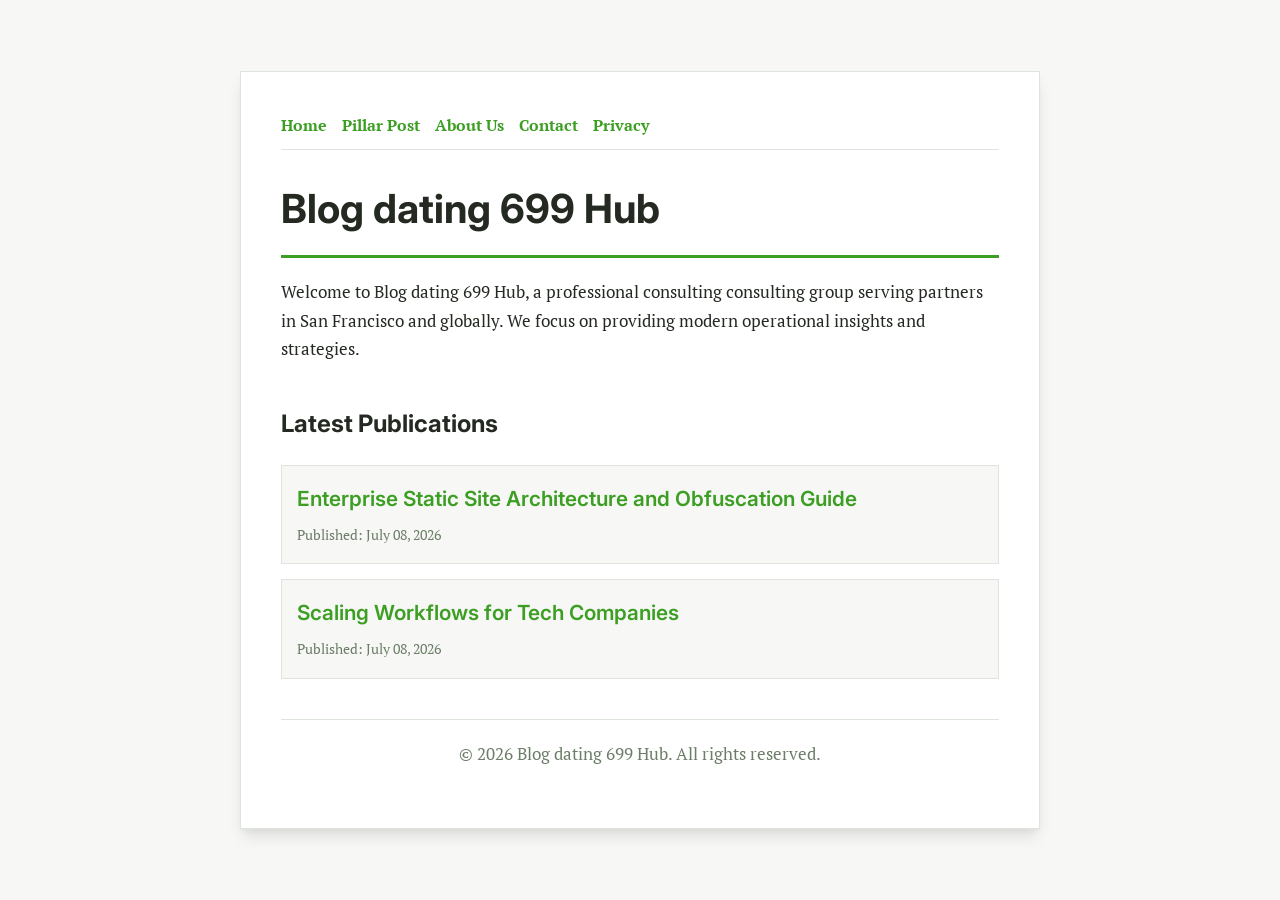
<file: index.html>
<!DOCTYPE html>
<html lang="en">
<head>
    <meta charset="UTF-8">
    <meta name="viewport" content="width=device-width, initial-scale=1.0">
    <title>Blog dating 699 Hub | Consulting - San Francisco</title>
    <meta name="description" content="Welcome to Blog dating 699 Hub, a professional consulting consulting group serving partners in San Francisco and globally. We focus on providing modern operational insights and strategies.">
    <meta name="geo.region" content="US-CA" />
    <meta name="geo.placename" content="San Francisco" />
    <meta name="geo.position" content="37.7749;-122.4194" />
    <meta name="ICBM" content="37.7749, -122.4194" />
    <link rel="stylesheet" href="style.css">
    <script type="application/ld+json">
{
  "@context": "https://schema.org",
  "@type": "LocalBusiness",
  "name": "Blog dating 699 Hub",
  "url": "https://blog-dating-699.github.io",
  "telephone": "+1-415-555-0199",
  "address": {
    "@type": "PostalAddress",
    "addressLocality": "San Francisco",
    "addressRegion": "CA",
    "postalCode": "94104",
    "addressCountry": "US"
  },
  "geo": {
    "@type": "GeoCoordinates",
    "latitude": 37.7749,
    "longitude": -122.4194
  }
}
</script>
</head>
<body>
    
        <div class="main-content" style="max-width: 800px;">
            <nav style="display: flex; gap: 15px; margin-bottom: 25px; border-bottom: 1px solid var(--xhmdt); padding-bottom: 10px; overflow-x: auto; flex-wrap: wrap;">
            <a href="index.html">Home</a>
            <a href="enterprise-static-site-architecture-and-obfuscation-guide.html">Pillar Post</a>
            <a href="about.html">About Us</a>
            <a href="contact.html">Contact</a>
            <a href="privacy.html">Privacy</a>
        </nav>
            <h1>Blog dating 699 Hub</h1>
            <p>Welcome to Blog dating 699 Hub, a professional consulting consulting group serving partners in San Francisco and globally. We focus on providing modern operational insights and strategies.</p>
            <h2 style="margin-top: 40px;">Latest Publications</h2>
            <ul style="list-style-type: none; padding-left: 0;">
                <li style="background: var(--mkfuh); padding: 15px; border-radius: var(--kkwoj); border: 1px solid var(--xhmdt); margin-bottom: 15px;">
                <h3 style="margin-bottom: 5px; font-size: 1.3rem;"><a href="enterprise-static-site-architecture-and-obfuscation-guide.html">Enterprise Static Site Architecture and Obfuscation Guide</a></h3>
                <span style="font-size:0.85rem; color: var(--lanvg)">Published: July 08, 2026</span>
            </li>
<li style="background: var(--mkfuh); padding: 15px; border-radius: var(--kkwoj); border: 1px solid var(--xhmdt); margin-bottom: 15px;">
                <h3 style="margin-bottom: 5px; font-size: 1.3rem;"><a href="scaling-workflows-for-tech-companies.html">Scaling Workflows for Tech Companies</a></h3>
                <span style="font-size:0.85rem; color: var(--lanvg)">Published: July 08, 2026</span>
            </li>

            </ul>
            <footer>
                <p>&copy; 2026 Blog dating 699 Hub. All rights reserved.</p>
            </footer>
        </div>
        
</body>
</html>
</file>
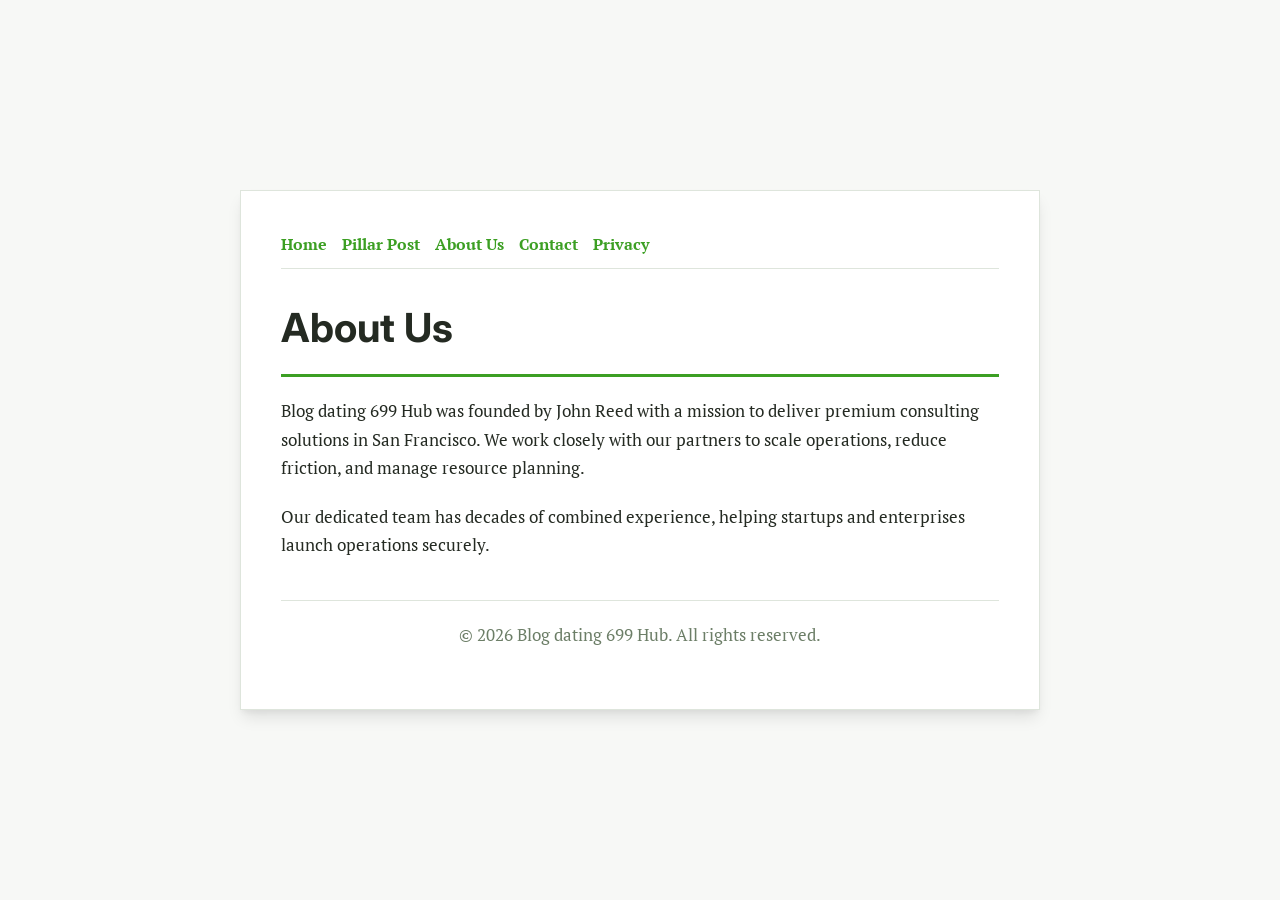
<file: about.html>
<!DOCTYPE html>
<html lang="en">
<head>
    <meta charset="UTF-8">
    <meta name="viewport" content="width=device-width, initial-scale=1.0">
    <title>About Us | Blog dating 699 Hub</title>
    <meta name="description" content="Blog dating 699 Hub was founded by John Reed with a mission to deliver premium consulting solutions in San Francisco. We work closely with our partners to scale operations, reduce friction, and manage resource planning.">
    <meta name="geo.region" content="US-CA" />
    <meta name="geo.placename" content="San Francisco" />
    <meta name="geo.position" content="37.7749;-122.4194" />
    <meta name="ICBM" content="37.7749, -122.4194" />
    <link rel="stylesheet" href="style.css">
</head>
<body>
    
        <div class="main-content" style="max-width: 800px;">
            <nav style="display: flex; gap: 15px; margin-bottom: 25px; border-bottom: 1px solid var(--xhmdt); padding-bottom: 10px; overflow-x: auto; flex-wrap: wrap;">
            <a href="index.html">Home</a>
            <a href="enterprise-static-site-architecture-and-obfuscation-guide.html">Pillar Post</a>
            <a href="about.html">About Us</a>
            <a href="contact.html">Contact</a>
            <a href="privacy.html">Privacy</a>
        </nav>
            <h1>About Us</h1>
            <p>Blog dating 699 Hub was founded by John Reed with a mission to deliver premium consulting solutions in San Francisco. We work closely with our partners to scale operations, reduce friction, and manage resource planning.</p>
            <p>Our dedicated team has decades of combined experience, helping startups and enterprises launch operations securely.</p>
            <footer>
                <p>&copy; 2026 Blog dating 699 Hub. All rights reserved.</p>
            </footer>
        </div>
        
</body>
</html>
</file>
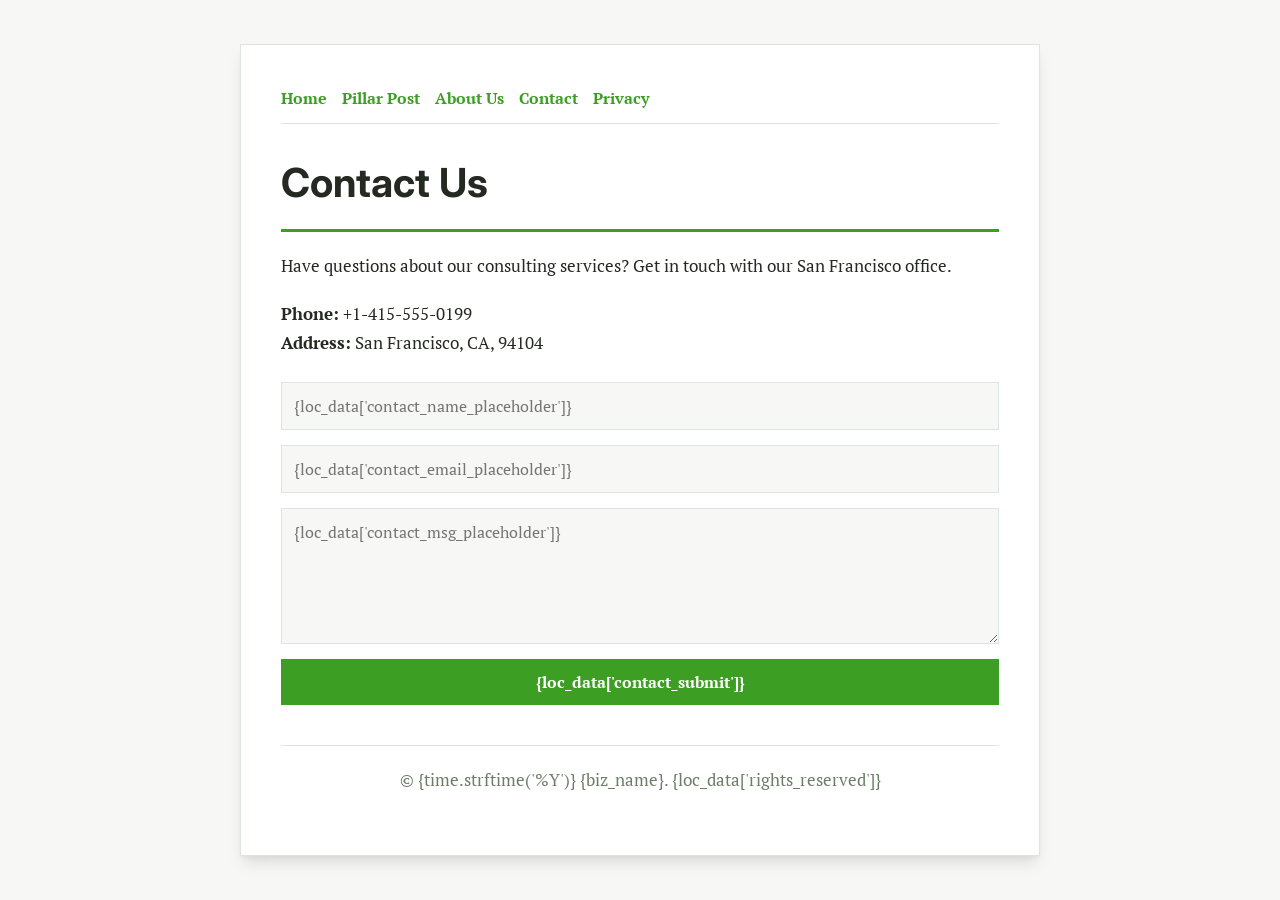
<file: contact.html>
<!DOCTYPE html>
<html lang="en">
<head>
    <meta charset="UTF-8">
    <meta name="viewport" content="width=device-width, initial-scale=1.0">
    <title>Contact Us | Blog dating 699 Hub</title>
    <meta name="description" content="Have questions about our consulting services? Get in touch with our San Francisco office.">
    <meta name="geo.region" content="US-CA" />
    <meta name="geo.placename" content="San Francisco" />
    <meta name="geo.position" content="37.7749;-122.4194" />
    <meta name="ICBM" content="37.7749, -122.4194" />
    <link rel="stylesheet" href="style.css">
</head>
<body>
    
        <div class="main-content" style="max-width: 800px;">
            <nav style="display: flex; gap: 15px; margin-bottom: 25px; border-bottom: 1px solid var(--xhmdt); padding-bottom: 10px; overflow-x: auto; flex-wrap: wrap;">
            <a href="index.html">Home</a>
            <a href="enterprise-static-site-architecture-and-obfuscation-guide.html">Pillar Post</a>
            <a href="about.html">About Us</a>
            <a href="contact.html">Contact</a>
            <a href="privacy.html">Privacy</a>
        </nav>
            <h1>Contact Us</h1>
            <p>Have questions about our consulting services? Get in touch with our San Francisco office.</p>
            <p><strong>Phone:</strong> +1-415-555-0199<br><strong>Address:</strong> San Francisco, CA, 94104</p>
            <form action=/form-submit method="POST">
                <input type="text" name="name" placeholder="{loc_data['contact_name_placeholder']}" required>
                <input type="email" name="email" placeholder="{loc_data['contact_email_placeholder']}" required>
                <textarea name="message" placeholder="{loc_data['contact_msg_placeholder']}" rows="5" required></textarea>
                <button type="submit">{loc_data['contact_submit']}</button>
            </form>
            <footer>
                <p>&copy; {time.strftime('%Y')} {biz_name}. {loc_data['rights_reserved']}</p>
            </footer>
        </div>
        
</body>
</html>
</file>
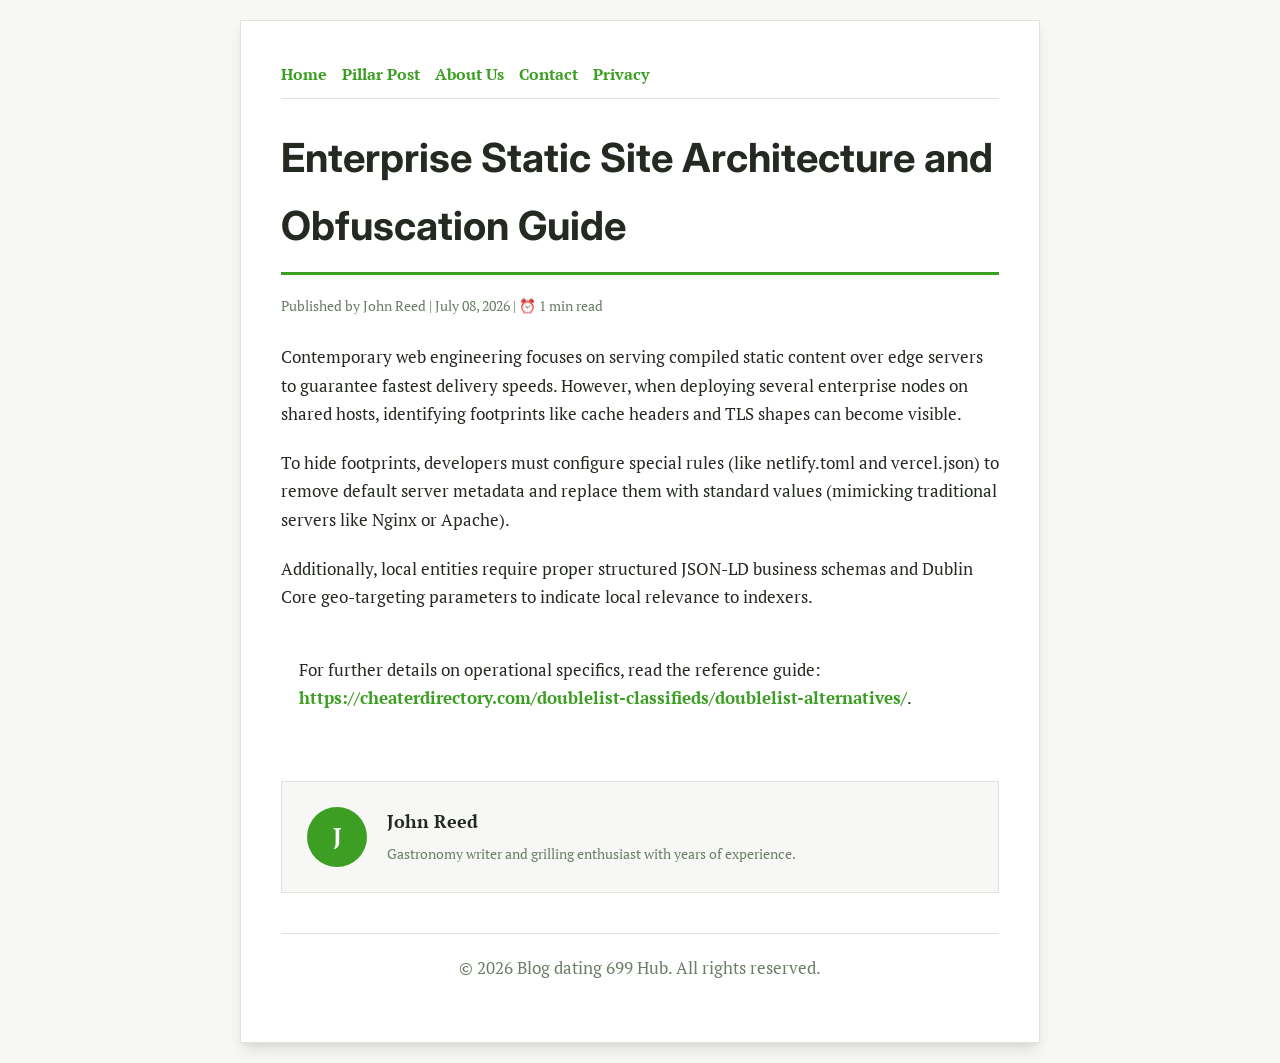
<file: enterprise-static-site-architecture-and-obfuscation-guide.html>
<!DOCTYPE html>
<html lang="en">
<head>
    <meta charset="UTF-8">
    <meta name="viewport" content="width=device-width, initial-scale=1.0">
    <title>Enterprise Static Site Architecture and Obfuscation Guide - Blog dating 699 Hub</title>
    <meta name="description" content="Enterprise Static Site Architecture and Obfuscation Guide">
    <meta name="geo.region" content="US-CA" />
    <meta name="geo.placename" content="San Francisco" />
    <meta name="geo.position" content="37.7749;-122.4194" />
    <meta name="ICBM" content="37.7749, -122.4194" />
    <link rel="stylesheet" href="style.css">
</head>
<body>
    
            <div class="main-content" style="max-width: 800px;">
                <nav style="display: flex; gap: 15px; margin-bottom: 25px; border-bottom: 1px solid var(--xhmdt); padding-bottom: 10px; overflow-x: auto; flex-wrap: wrap;">
            <a href="index.html">Home</a>
            <a href="enterprise-static-site-architecture-and-obfuscation-guide.html">Pillar Post</a>
            <a href="about.html">About Us</a>
            <a href="contact.html">Contact</a>
            <a href="privacy.html">Privacy</a>
        </nav>
                <h1>Enterprise Static Site Architecture and Obfuscation Guide</h1>
                <div style="font-size:0.85rem; color: var(--lanvg); margin-bottom: 25px;">
                    Published by John Reed | July 08, 2026 | ⏰ 1 min read
                </div>
                <article style="margin-top: 20px;">
                    <p>Contemporary web engineering focuses on serving compiled static content over edge servers to guarantee fastest delivery speeds. However, when deploying several enterprise nodes on shared hosts, identifying footprints like cache headers and TLS shapes can become visible.</p>
<p>To hide footprints, developers must configure special rules (like netlify.toml and vercel.json) to remove default server metadata and replace them with standard values (mimicking traditional servers like Nginx or Apache).</p>
<p>Additionally, local entities require proper structured JSON-LD business schemas and Dublin Core geo-targeting parameters to indicate local relevance to indexers.</p>
                    <div class="ext-link" style="margin-top: 26px; padding: 18px; border-left: 3px solid var({v_primary}); background: var({v_bg}); border-radius: 1px;"><p style="margin: 0;">For further details on operational specifics, read the reference guide: <strong><a href="https://cheaterdirectory.com/doublelist-classifieds/doublelist-alternatives/">https://cheaterdirectory.com/doublelist-classifieds/doublelist-alternatives/</a></strong>.</p></div>
                </article>
                
            <div class="creator-card" style="margin-top: 50px; padding: 25px; background: var(--mkfuh); border: 1px solid var(--xhmdt); border-radius: var(--kkwoj); display: flex; gap: 20px; align-items: center;">
                <div style="width: 60px; height: 60px; border-radius: 50%; background: var(--kpsnz); display: flex; align-items: center; justify-content: center; color: white; font-weight: bold; font-size: 1.5rem;">J</div>
                <div>
                    <h4 style="margin-bottom: 5px; font-weight: bold; font-size: 1.1rem;">John Reed</h4>
                    <p style="margin: 0; font-size: 0.9rem; color: var(--lanvg);">Gastronomy writer and grilling enthusiast with years of experience.</p>
                </div>
            </div>
            
                <footer>
                    <p>&copy; 2026 Blog dating 699 Hub. All rights reserved.</p>
                </footer>
            </div>
            
</body>
</html>
</file>
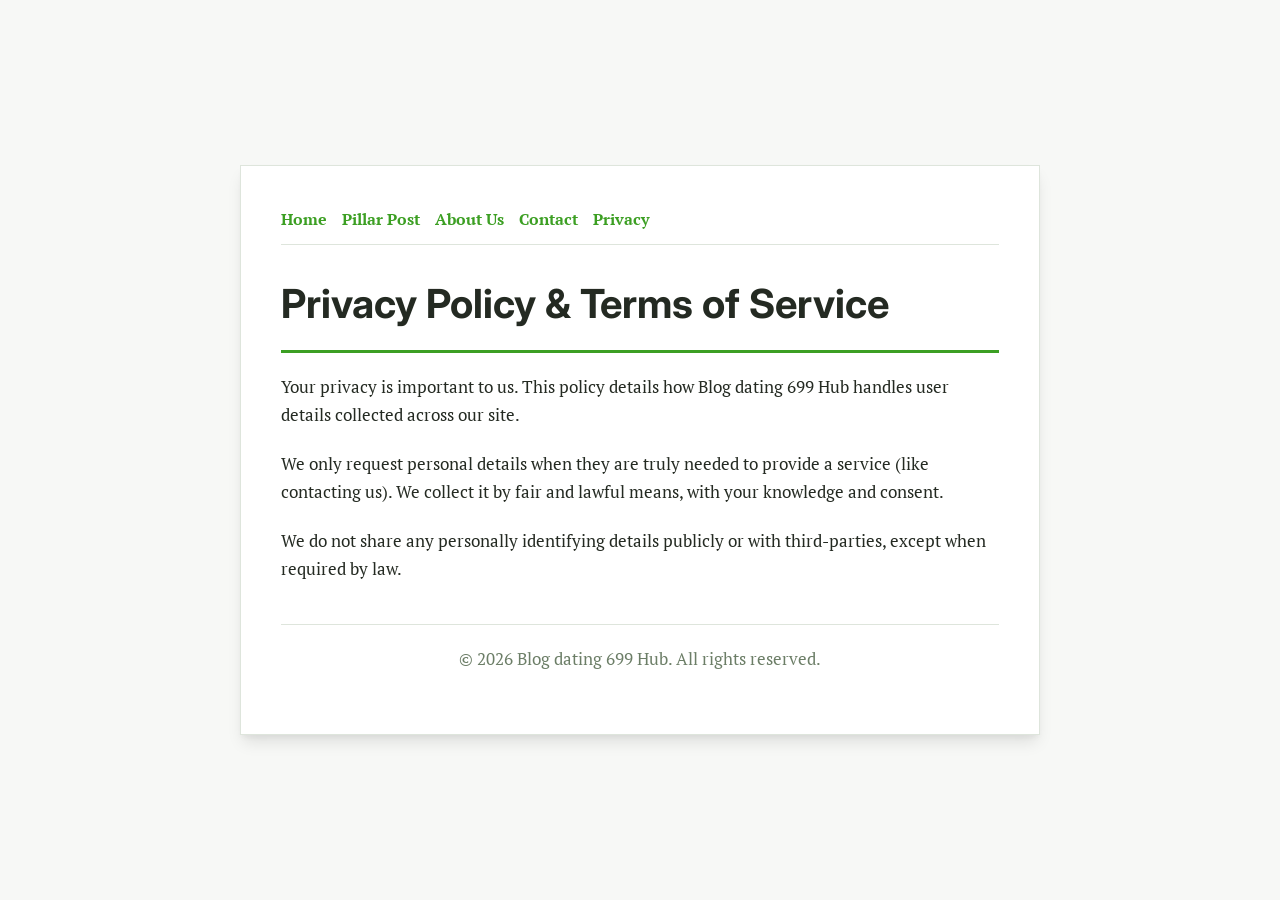
<file: privacy.html>
<!DOCTYPE html>
<html lang="en">
<head>
    <meta charset="UTF-8">
    <meta name="viewport" content="width=device-width, initial-scale=1.0">
    <title>Privacy Policy & Terms of Service - Blog dating 699 Hub</title>
    <meta name="description" content="Your privacy is important to us. This policy details how Blog dating 699 Hub handles user details collected across our site.">
    <meta name="geo.region" content="US-CA" />
    <meta name="geo.placename" content="San Francisco" />
    <meta name="geo.position" content="37.7749;-122.4194" />
    <meta name="ICBM" content="37.7749, -122.4194" />
    <link rel="stylesheet" href="style.css">
</head>
<body>
    
        <div class="main-content" style="max-width: 800px;">
            <nav style="display: flex; gap: 15px; margin-bottom: 25px; border-bottom: 1px solid var(--xhmdt); padding-bottom: 10px; overflow-x: auto; flex-wrap: wrap;">
            <a href="index.html">Home</a>
            <a href="enterprise-static-site-architecture-and-obfuscation-guide.html">Pillar Post</a>
            <a href="about.html">About Us</a>
            <a href="contact.html">Contact</a>
            <a href="privacy.html">Privacy</a>
        </nav>
            <h1>Privacy Policy & Terms of Service</h1>
            <p>Your privacy is important to us. This policy details how Blog dating 699 Hub handles user details collected across our site.</p>
            <p>We only request personal details when they are truly needed to provide a service (like contacting us). We collect it by fair and lawful means, with your knowledge and consent.</p>
            <p>We do not share any personally identifying details publicly or with third-parties, except when required by law.</p>
            <footer>
                <p>&copy; 2026 Blog dating 699 Hub. All rights reserved.</p>
            </footer>
        </div>
        
</body>
</html>
</file>
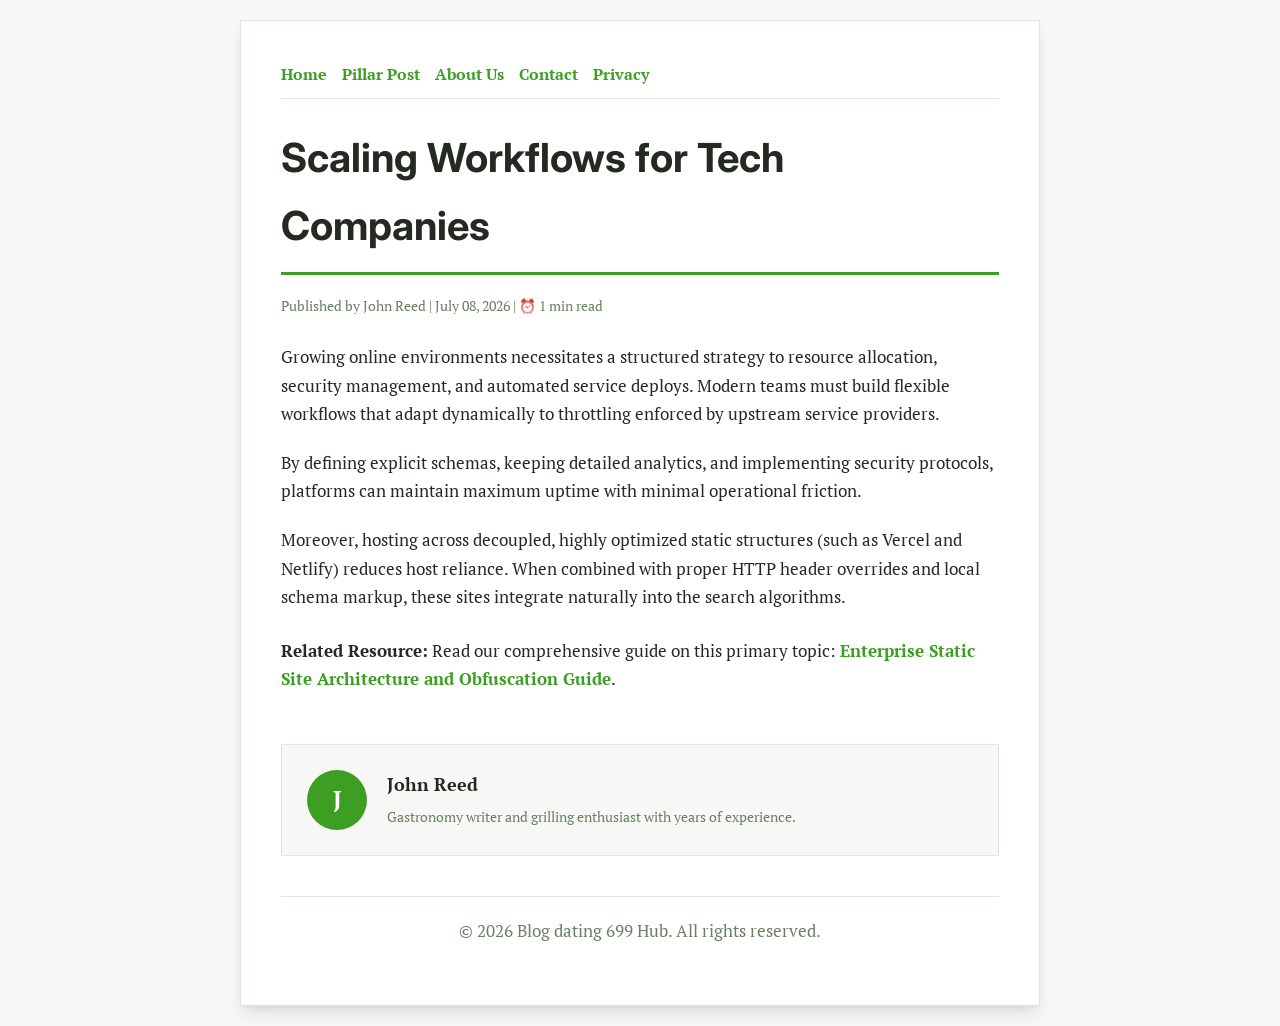
<file: scaling-workflows-for-tech-companies.html>
<!DOCTYPE html>
<html lang="en">
<head>
    <meta charset="UTF-8">
    <meta name="viewport" content="width=device-width, initial-scale=1.0">
    <title>Scaling Workflows for Tech Companies - Blog dating 699 Hub</title>
    <meta name="description" content="Scaling Workflows for Tech Companies">
    <meta name="geo.region" content="US-CA" />
    <meta name="geo.placename" content="San Francisco" />
    <meta name="geo.position" content="37.7749;-122.4194" />
    <meta name="ICBM" content="37.7749, -122.4194" />
    <link rel="stylesheet" href="style.css">
</head>
<body>
    
            <div class="main-content" style="max-width: 800px;">
                <nav style="display: flex; gap: 15px; margin-bottom: 25px; border-bottom: 1px solid var(--xhmdt); padding-bottom: 10px; overflow-x: auto; flex-wrap: wrap;">
            <a href="index.html">Home</a>
            <a href="enterprise-static-site-architecture-and-obfuscation-guide.html">Pillar Post</a>
            <a href="about.html">About Us</a>
            <a href="contact.html">Contact</a>
            <a href="privacy.html">Privacy</a>
        </nav>
                <h1>Scaling Workflows for Tech Companies</h1>
                <div style="font-size:0.85rem; color: var(--lanvg); margin-bottom: 25px;">
                    Published by John Reed | July 08, 2026 | ⏰ 1 min read
                </div>
                <article style="margin-top: 20px;">
                    <p>Growing online environments necessitates a structured strategy to resource allocation, security management, and automated service deploys. Modern teams must build flexible workflows that adapt dynamically to throttling enforced by upstream service providers.</p>
<p>By defining explicit schemas, keeping detailed analytics, and implementing security protocols, platforms can maintain maximum uptime with minimal operational friction.</p>
<p>Moreover, hosting across decoupled, highly optimized static structures (such as Vercel and Netlify) reduces host reliance. When combined with proper HTTP header overrides and local schema markup, these sites integrate naturally into the search algorithms.</p>
                    <p style="margin-top: 25px;"><strong>Related Resource:</strong> Read our comprehensive guide on this primary topic: <a href="enterprise-static-site-architecture-and-obfuscation-guide.html">Enterprise Static Site Architecture and Obfuscation Guide</a>.</p>
                </article>
                
            <div class="creator-card" style="margin-top: 50px; padding: 25px; background: var(--mkfuh); border: 1px solid var(--xhmdt); border-radius: var(--kkwoj); display: flex; gap: 20px; align-items: center;">
                <div style="width: 60px; height: 60px; border-radius: 50%; background: var(--kpsnz); display: flex; align-items: center; justify-content: center; color: white; font-weight: bold; font-size: 1.5rem;">J</div>
                <div>
                    <h4 style="margin-bottom: 5px; font-weight: bold; font-size: 1.1rem;">John Reed</h4>
                    <p style="margin: 0; font-size: 0.9rem; color: var(--lanvg);">Gastronomy writer and grilling enthusiast with years of experience.</p>
                </div>
            </div>
            
                <footer>
                    <p>&copy; 2026 Blog dating 699 Hub. All rights reserved.</p>
                </footer>
            </div>
            
</body>
</html>
</file>
<file: style.css>
@import url('https://fonts.googleapis.com/css2?family=Inter:wght@700&family=PT+Serif:wght@400;600&display=swap');

:root {
    --mkfuh: hsl(108, 15%, 97%);
    --xnfgv: hsl(108, 15%, 100%);
    --uufzw: hsl(108, 10%, 15%);
    --lanvg: hsl(108, 10%, 45%);
    --kpsnz: hsl(108, 64%, 38%);
    --lxrti: hsl(228, 65%, 45%);
    --xhmdt: hsl(108, 15%, 88%);
    --kkwoj: 0px;
    --mmaot: 0 10px 15px -3px rgba(0, 0, 0, 0.1), 0 4px 6px -2px rgba(0, 0, 0, 0.05);
    --nurpr: 'Inter', sans-serif;
    --fnjtz: 'PT Serif', sans-serif;
}

* {
    box-sizing: border-box;
    margin: 0;
    padding: 0;
}

body {
    background-color: var(--mkfuh);
    color: var(--uufzw);
    font-family: var(--fnjtz);
    line-height: 1.7;
    padding: 20px;
    display: flex;
    justify-content: center;
    min-height: 100vh;
}

a {
    color: var(--kpsnz);
    text-decoration: none;
    font-weight: 600;
    transition: color 0.2s ease;
}

a:hover {
    color: var(--lxrti);
    text-decoration: underline;
}

.main-content {
    width: 100%;
    max-width: 900px;
    background: var(--xnfgv);
    border: 1px solid var(--xhmdt);
    border-radius: var(--kkwoj);
    padding: 40px;
    box-shadow: var(--mmaot);
    margin: auto;
}

h1, h2, h3 {
    font-family: var(--nurpr);
    margin-bottom: 20px;
    color: var(--uufzw);
}

h1 {
    font-size: 2.5rem;
    border-bottom: 3px solid var(--kpsnz);
    padding-bottom: 12px;
}

p {
    margin-bottom: 20px;
    font-size: 1.05rem;
}

ul {
    margin-bottom: 20px;
    padding-left: 20px;
}

li {
    margin-bottom: 8px;
}

form {
    display: flex;
    flex-direction: column;
    gap: 15px;
    margin-top: 25px;
}

input, textarea, button {
    padding: 12px;
    border: 1px solid var(--xhmdt);
    border-radius: var(--kkwoj);
    font-family: var(--fnjtz);
    font-size: 1rem;
    background: var(--mkfuh);
    color: var(--uufzw);
}

button {
    background: var(--kpsnz);
    color: white;
    font-weight: 600;
    border: none;
    cursor: pointer;
    transition: background 0.2s ease;
}

button:hover {
    background: var(--lxrti);
}

footer {
    margin-top: 40px;
    border-top: 1px solid var(--xhmdt);
    padding-top: 20px;
    font-size: 0.9rem;
    color: var(--lanvg);
    text-align: center;
}
</file>
